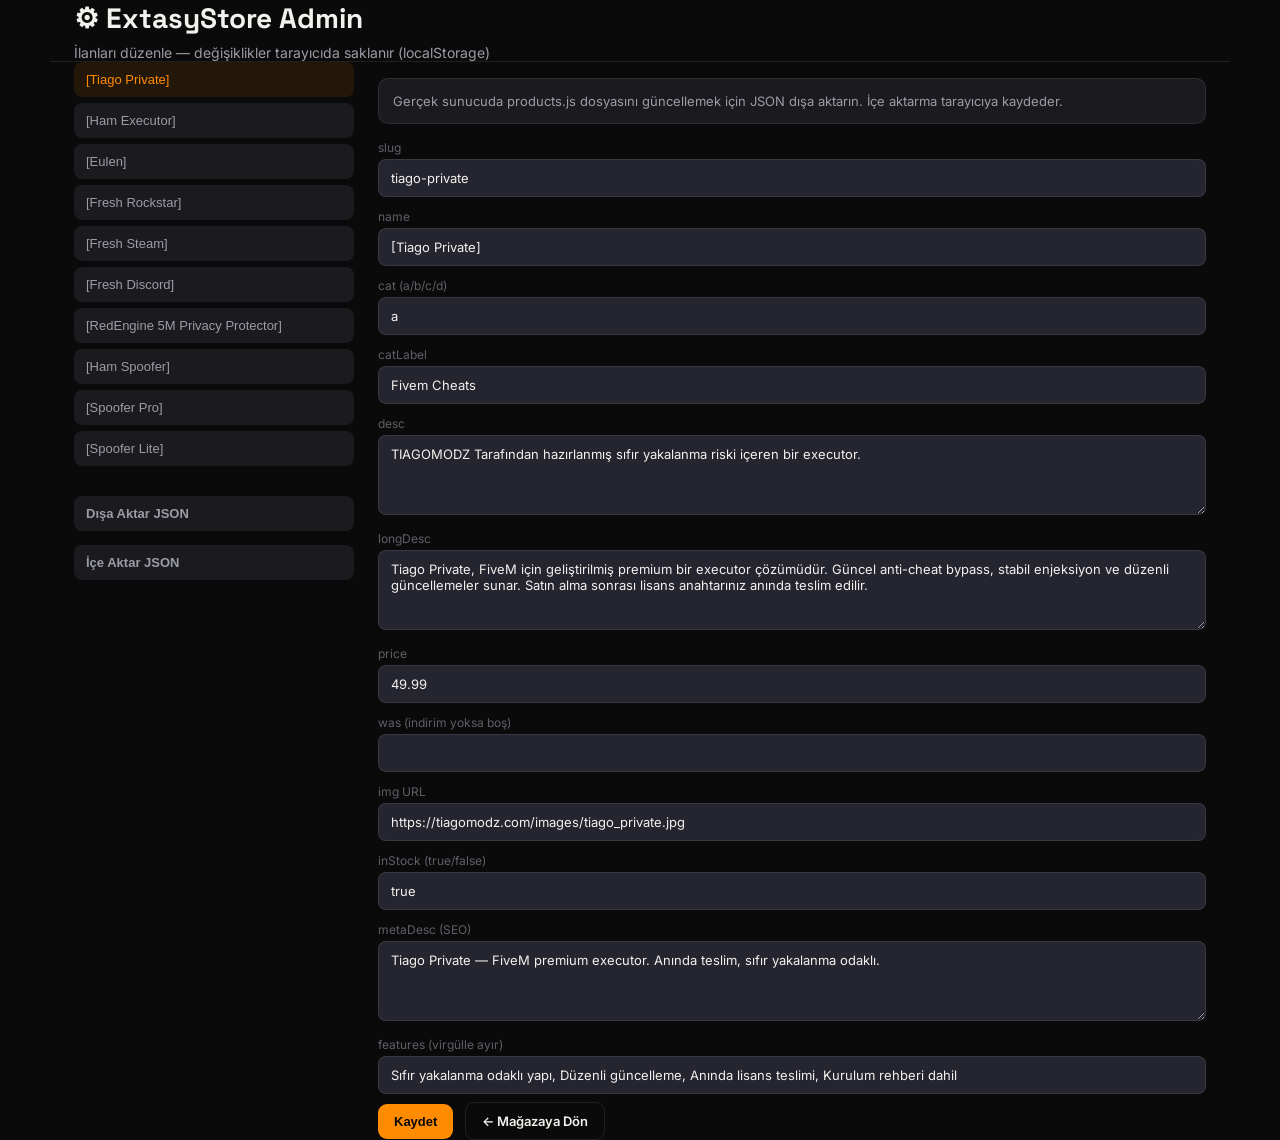
<file: admin.html>
<!DOCTYPE html>
<html lang="tr">
<head>
<meta charset="UTF-8">
<meta name="viewport" content="width=device-width, initial-scale=1.0">
<title data-i18n="seoAdminTitle">Admin — ExtasyStore</title>
<link rel="stylesheet" href="store.css">
<link href="https://fonts.googleapis.com/css2?family=Space+Grotesk:wght@500;600;700&family=Inter:wght@400;500;600;700&display=swap" rel="stylesheet">
<style>
  :root{--bg:#0A0A0A;--surface:#1A1A1F;--surface-2:#252530;--border:rgba(255,255,255,0.09);--text:#F2F1ED;--text-dim:#9B9DA6;--text-faint:#5E6068;--accent:#FF8C00;--accent-ink:#0A0A0A;--accent-dim:rgba(255,140,0,0.10);--display:'Space Grotesk',sans-serif;--body:'Inter',sans-serif;}
  *{margin:0;padding:0;box-sizing:border-box;}
  body{background:var(--bg);color:var(--text);font-family:var(--body);}
  .wrap{max-width:1180px;margin:0 auto;padding:0 24px;}
  header{padding:24px 0;border-bottom:1px solid var(--border);}
  h1{font-family:var(--display);font-size:28px;}
  .btn{font-weight:600;font-size:13px;border:none;border-radius:9px;padding:10px 16px;cursor:pointer;background:var(--accent);color:var(--accent-ink);margin-right:8px;margin-top:8px;}
  .btn-ghost{background:transparent;border:1px solid var(--border);color:var(--text);}
  .note{font-size:13px;color:var(--text-dim);margin:16px 0;padding:14px;background:var(--surface);border-radius:10px;border:1px solid var(--border);}
</style>
</head>
<body>
<header class="wrap">
  <h1>⚙ ExtasyStore Admin</h1>
  <p style="color:var(--text-dim);margin-top:8px;font-size:14px;" data-i18n="adminSubtitle">İlanları düzenle — değişiklikler tarayıcıda saklanır (localStorage)</p>
</header>
<main class="wrap admin-grid" id="adminRoot"></main>
<script src="store-config.js"></script>
<script src="products.js"></script>
<script src="products-i18n.js"></script>
<script src="lang.js"></script>
<script src="store.js"></script>
<script>
let adminProducts = JSON.parse(JSON.stringify(Store.getProducts()));
let selected = 0;

function saveOverride(){
  localStorage.setItem(Store.KEYS.productsOverride, JSON.stringify(adminProducts));
  Store.toast(t('savedToast'));
}

function renderAdmin(){
  const root = document.getElementById('adminRoot');
  const p = adminProducts[selected];
  root.innerHTML = `
    <div class="admin-list">
      ${adminProducts.map((x,i) => `<button type="button" class="${i===selected?'active':''}" data-i="${i}">${x.name}</button>`).join('')}
      <div style="margin-top:16px;">
        <button type="button" class="btn" id="exportBtn">${t('export')} JSON</button>
        <button type="button" class="btn btn-ghost" id="importBtn">${t('import')} JSON</button>
        <input type="file" id="importFile" accept=".json" hidden />
      </div>
    </div>
    <div>
      <p class="note">${t('adminNote')}</p>
      <form class="admin-form" id="editForm">
        <label>slug</label><input name="slug" value="${p.slug}" />
        <label>name</label><input name="name" value="${p.name.replace(/"/g,'&quot;')}" />
        <label>cat (a/b/c/d)</label><input name="cat" value="${p.cat}" />
        <label>catLabel</label><input name="catLabel" value="${p.catLabel}" />
        <label>desc</label><textarea name="desc">${p.desc}</textarea>
        <label>longDesc</label><textarea name="longDesc">${p.longDesc||''}</textarea>
        <label>price</label><input name="price" type="number" step="0.01" value="${p.price}" />
        <label>${t('wasLabel')}</label><input name="was" type="number" step="0.01" value="${p.was||''}" />
        <label>img URL</label><input name="img" value="${p.img||''}" />
        <label>inStock (true/false)</label><input name="inStock" value="${p.inStock !== false}" />
        <label>metaDesc (SEO)</label><textarea name="metaDesc">${p.metaDesc||''}</textarea>
        <label>${t('featuresLabel')}</label><input name="features" value="${(p.features||[]).join(', ')}" />
        <button type="submit" class="btn">${t('save')}</button>
        <a href="index.html" class="btn btn-ghost" style="display:inline-block;text-decoration:none;">${t('backStore')}</a>
      </form>
    </div>`;
  root.querySelectorAll('.admin-list button[data-i]').forEach(btn => {
    btn.onclick = () => { selected = +btn.dataset.i; renderAdmin(); };
  });
  document.getElementById('editForm').onsubmit = e => {
    e.preventDefault();
    const f = e.target;
    adminProducts[selected] = {
      ...adminProducts[selected],
      slug: f.slug.value.trim(),
      name: f.name.value,
      cat: f.cat.value,
      catLabel: f.catLabel.value,
      desc: f.desc.value,
      longDesc: f.longDesc.value,
      price: parseFloat(f.price.value) || 0,
      was: f.was.value ? parseFloat(f.was.value) : null,
      img: f.img.value,
      inStock: f.inStock.value !== 'false',
      metaDesc: f.metaDesc.value,
      features: f.features.value.split(',').map(s => s.trim()).filter(Boolean)
    };
    saveOverride();
  };
  document.getElementById('exportBtn').onclick = () => {
    const blob = new Blob([JSON.stringify(adminProducts, null, 2)], {type:'application/json'});
    const a = document.createElement('a');
    a.href = URL.createObjectURL(blob);
    a.download = 'products-export.json';
    a.click();
  };
  document.getElementById('importBtn').onclick = () => document.getElementById('importFile').click();
  document.getElementById('importFile').onchange = e => {
    const file = e.target.files[0];
    if(!file) return;
    const r = new FileReader();
    r.onload = () => {
      try {
        adminProducts = JSON.parse(r.result);
        selected = 0;
        saveOverride();
        renderAdmin();
      } catch { alert(t('invalidJson')); }
    };
    r.readAsText(file);
  };
}
document.addEventListener('DOMContentLoaded', () => {
  Store.init({ nav: false });
  renderAdmin();
  window.onLangChange = function() { renderAdmin(); };
});
</script>
</body>
</html>
</file>
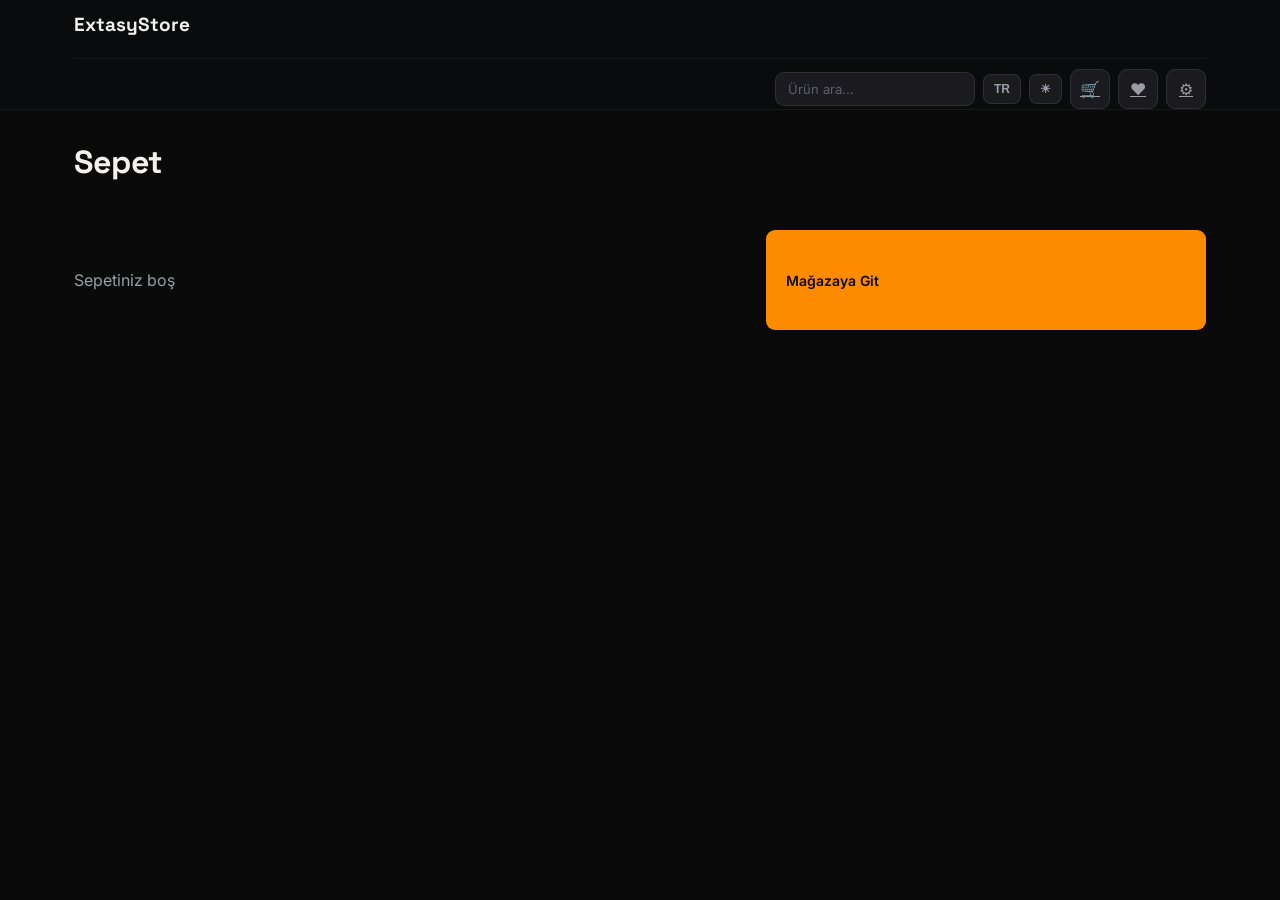
<file: sepet.html>
<!DOCTYPE html>
<html lang="tr">
<head>
<meta charset="UTF-8">
<meta name="viewport" content="width=device-width, initial-scale=1.0">
<title>Sepet — ExtasyStore</title>
<meta name="description" content="ExtasyStore sepetiniz">
<link rel="stylesheet" href="store.css">
<link href="https://fonts.googleapis.com/css2?family=Space+Grotesk:wght@500;600;700&family=Inter:wght@400;500;600;700&family=JetBrains+Mono:wght@400;500&display=swap" rel="stylesheet">
<style>
  :root{--bg:#0A0A0A;--surface:#1A1A1F;--surface-2:#252530;--border:rgba(255,255,255,0.09);--border-soft:rgba(255,255,255,0.05);--text:#F2F1ED;--text-dim:#9B9DA6;--text-faint:#5E6068;--accent:#FF8C00;--accent-ink:#0A0A0A;--radius:14px;--display:'Space Grotesk',sans-serif;--body:'Inter',sans-serif;}
  *{margin:0;padding:0;box-sizing:border-box;}
  body{background:var(--bg);color:var(--text);font-family:var(--body);}
  .wrap{max-width:1180px;margin:0 auto;padding:0 24px;}
  header.nav{position:sticky;top:0;z-index:50;background:rgba(11,12,14,0.85);backdrop-filter:blur(10px);border-bottom:1px solid var(--border-soft);}
  .nav-inner{display:flex;align-items:center;justify-content:space-between;height:72px;}
  .logo{font-family:var(--display);font-weight:700;font-size:19px;color:inherit;text-decoration:none;}
  .btn{font-weight:600;font-size:14px;border:none;border-radius:9px;padding:11px 20px;cursor:pointer;display:inline-flex;align-items:center;gap:8px;text-decoration:none;}
  .btn-primary{background:var(--accent);color:var(--accent-ink);}
  .btn-ghost{background:transparent;color:var(--text);border:1px solid var(--border);}
  h1{font-family:var(--display);font-size:32px;padding:32px 0 8px;}
</style>
</head>
<body>
<header class="nav">
  <div class="wrap nav-shell">
    <div class="nav-inner">
    <a href="index.html" class="logo">ExtasyStore</a>
    <div class="nav-right"></div>
    </div>
    <div class="nav-tools" id="navTools"></div>
  </div>
</header>
<main class="wrap">
  <h1 data-i18n="cart">Sepet</h1>
  <div class="cart-layout" id="cartRoot"></div>
</main>
<script src="store-config.js"></script>
<script src="products.js"></script>
<script src="products-i18n.js"></script>
<script src="lang.js"></script>
<script src="store.js"></script>
<script>
function renderCart(){
  const root = document.getElementById('cartRoot');
  const cart = Store.getCart();
  if(!cart.length){
    root.innerHTML = `<p style="color:var(--text-dim);padding:40px 0;">${t('emptyCart')}</p><a href="index.html#products" class="btn btn-primary">${t('goShop')}</a>`;
    return;
  }
  let sub = 0;
  const itemsHtml = cart.map(item => {
    const p = Store.getProduct(item.slug);
    if(!p) return '';
    sub += p.price * item.qty;
    return `
      <div class="cart-item">
        <img src="${(p.img||'').trim()}" alt="${p.name}" />
        <div style="flex:1;">
          <h4 style="font-family:var(--display);margin-bottom:6px;"><a href="${productPageUrl(p.slug)}">${p.name}</a></h4>
          <p style="font-size:13px;color:var(--text-dim);">${Store.formatPrice(p.price)} × ${item.qty}</p>
          <div class="qty-control" style="margin-top:10px;">
            <button type="button" data-qty="${p.slug}" data-d="-1">−</button>
            <span>${item.qty}</span>
            <button type="button" data-qty="${p.slug}" data-d="1">+</button>
            <button type="button" class="btn btn-ghost" style="padding:6px 10px;margin-left:8px;font-size:12px;" data-rm="${p.slug}">✕</button>
          </div>
        </div>
        <strong>${Store.formatPrice(p.price * item.qty)}</strong>
      </div>`;
  }).join('');
  const coupon = Store.getCoupon();
  const total = Store.discountedTotal(sub);
  root.innerHTML = `
    <div>${itemsHtml}</div>
    <div class="cart-summary">
      <h3 style="font-family:var(--display);margin-bottom:16px;">${t('total')}</h3>
      <p style="color:var(--text-dim);margin-bottom:8px;">${t('subtotal')}: ${Store.formatPrice(sub)}</p>
      ${coupon ? `<p style="color:#4CAF50;margin-bottom:8px;">${t('discount')} (${coupon.code}): -%${coupon.percent}</p>` : ''}
      <p style="font-size:24px;font-weight:700;font-family:var(--display);margin:16px 0;">${Store.formatPrice(total)}</p>
      <div class="coupon-row" style="margin-bottom:16px;">
        <input type="text" id="cartCoupon" placeholder="${t('coupon')}" />
        <button type="button" class="btn btn-ghost" id="cartCouponBtn">${t('apply')}</button>
      </div>
      <button type="button" class="btn btn-primary" style="width:100%;justify-content:center;" id="checkoutBtn">${t('checkout')}</button>
    </div>`;
  root.querySelectorAll('[data-qty]').forEach(btn => {
    btn.onclick = () => {
      const slug = btn.dataset.qty;
      const d = parseInt(btn.dataset.d, 10);
      const item = Store.getCart().find(x => x.slug === slug);
      Store.updateCartQty(slug, (item?.qty || 0) + d);
      renderCart();
    };
  });
  root.querySelectorAll('[data-rm]').forEach(btn => btn.onclick = () => { Store.removeFromCart(btn.dataset.rm); renderCart(); });
  document.getElementById('checkoutBtn').onclick = () => Store.checkout(cart);
  document.getElementById('cartCouponBtn').onclick = () => { Store.applyCoupon(document.getElementById('cartCoupon').value); renderCart(); };
}
document.addEventListener('DOMContentLoaded', () => {
  Store.init({ recentPurchases: false });
  document.title = t('seoCartTitle');
  renderCart();
  window.onLangChange = function() {
    document.title = t('seoCartTitle');
    renderCart();
  };
});
</script>
</body>
</html>
</file>
<file: store.css>
/* ExtasyStore — ortak bileşen stilleri + light tema */

[data-theme="light"]{
  --bg:#F2F1ED;
  --surface:#FFFFFF;
  --surface-2:#E8E7E3;
  --border:rgba(0,0,0,0.10);
  --border-soft:rgba(0,0,0,0.06);
  --text:#0A0A0A;
  --text-dim:#4A4A52;
  --text-faint:#7A7A85;
  --accent-ink:#FFFFFF;
}
[data-theme="light"] body{
  background-image:
    radial-gradient(circle at 12% 8%, rgba(255,140,0,0.08), transparent 40%),
    radial-gradient(circle at 88% 20%, rgba(75,61,184,0.06), transparent 45%);
}
[data-theme="light"] .nav{background:rgba(242,241,237,0.92);}

/* ── Nav düzeni (çift satır — çarpışmayı önler) ── */
.nav-shell{
  display:flex;flex-direction:column;gap:10px;
  padding:12px 0;
}
header.nav .nav-inner{
  height:auto;min-height:48px;
  flex-wrap:nowrap;
}
.nav-right{
  flex-shrink:0;
  gap:10px;
  align-items:center;
}
.nav-tools{
  display:flex;align-items:center;justify-content:flex-end;
  flex-wrap:wrap;gap:8px;
  padding-top:10px;
  border-top:1px solid var(--border-soft);
}
.nav-tools-group{
  display:flex;align-items:center;gap:8px;flex-wrap:wrap;
}
#storeNavExtras{
  display:flex;align-items:center;gap:8px;flex-wrap:wrap;
  width:100%;justify-content:flex-end;
}

/* Nav extras */
.nav-search{
  background:var(--surface);border:1px solid var(--border);border-radius:9px;
  padding:8px 12px;font-size:13px;color:var(--text);
  width:200px;max-width:100%;font-family:inherit;flex-shrink:1;
}
.nav-search::placeholder{color:var(--text-faint);}
.nav-icon-btn{
  position:relative;background:var(--surface);border:1px solid var(--border);
  border-radius:9px;width:40px;height:40px;display:flex;align-items:center;justify-content:center;
  font-size:16px;color:var(--text-dim);transition:border-color .15s;
  flex-shrink:0;
}
.nav-icon-btn:hover{border-color:rgba(255,140,0,0.4);color:var(--text);}
.nav-badge{
  position:absolute;top:-4px;right:-4px;min-width:18px;height:18px;padding:0 5px;
  background:var(--accent);color:var(--accent-ink);font-size:10px;font-weight:700;
  border-radius:20px;display:flex;align-items:center;justify-content:center;font-family:var(--mono);
}
.nav-badge.is-zero{display:none;}
.lang-toggle,.theme-toggle{
  font-size:12px;font-weight:600;padding:7px 10px;border-radius:8px;
  background:var(--surface);border:1px solid var(--border);color:var(--text-dim);cursor:pointer;
  flex-shrink:0;white-space:nowrap;
}

/* Product card extras */
.product-card.out-of-stock{opacity:0.72;}
.product-card-actions{display:flex;gap:6px;margin-top:8px;flex-wrap:wrap;}
.product-card-actions .btn{flex:1;min-width:0;padding:9px 10px;font-size:12px;justify-content:center;}
.product-thumb{position:relative;}

/* Promosyon etiketleri — sol üst, yan yana / alt alta düzgün */
.card-top-badges{
  position:absolute;top:8px;left:8px;
  display:flex;flex-direction:row;flex-wrap:wrap;gap:4px;
  max-width:calc(100% - 52px);
  z-index:2;
  pointer-events:none;
}
.card-top-badges .badge,
.card-stock-badge .badge{
  position:static !important;
  top:auto !important;left:auto !important;
  display:inline-block;
  white-space:nowrap;
  font-size:9px;
  padding:3px 7px;
}

/* Stok etiketi — sol alt (promosyon etiketlerinden ayrı) */
.card-stock-badge{
  position:absolute;bottom:8px;left:8px;z-index:2;
  pointer-events:none;
}
.badge.discount{background:#E53935;color:#fff;}
.badge.stock-ok{background:rgba(76,175,80,0.9);color:#fff;}
.badge.stock-no{background:rgba(120,120,120,0.9);color:#fff;}
.card-quick-actions{
  position:absolute;top:8px;right:8px;display:flex;flex-direction:column;gap:6px;z-index:2;
}
.icon-btn-sm{
  width:30px;height:30px;border-radius:8px;border:1px solid var(--border);
  background:rgba(10,10,10,0.6);color:var(--text);font-size:14px;
  display:flex;align-items:center;justify-content:center;cursor:pointer;
}
.icon-btn-sm.active{background:var(--accent);color:var(--accent-ink);border-color:var(--accent);}
.icon-btn-sm.compare-on{background:var(--tag-violet);color:#fff;border-color:var(--tag-violet);}

/* Toast — son satın alma */
.toast-wrap{
  position:fixed;bottom:24px;left:24px;z-index:999;display:flex;flex-direction:column;gap:10px;
}
.toast{
  background:var(--surface);border:1px solid var(--border);border-radius:12px;
  padding:12px 16px;font-size:13px;color:var(--text-dim);box-shadow:0 12px 40px rgba(0,0,0,0.35);
  animation:toastIn .35s ease;max-width:320px;
}
.toast b{color:var(--accent);font-weight:600;}
@keyframes toastIn{from{opacity:0;transform:translateY(12px);}to{opacity:1;transform:none;}}

/* Ürün karşılaştırma bar */
.compare-bar{
  position:fixed;bottom:0;left:0;right:0;z-index:90;
  background:var(--surface);border-top:1px solid var(--border);
  padding:14px 24px;display:none;align-items:center;justify-content:space-between;gap:16px;flex-wrap:wrap;
}
.compare-bar.show{display:flex;}
.compare-bar-items{display:flex;gap:10px;flex-wrap:wrap;align-items:center;}
.compare-chip{
  background:var(--surface-2);border:1px solid var(--border);border-radius:8px;
  padding:6px 10px;font-size:12px;display:flex;align-items:center;gap:8px;
}
.compare-chip button{background:none;border:none;color:var(--text-faint);cursor:pointer;font-size:14px;}

/* Karşılaştırma tablosu */
.compare-table-wrap{overflow-x:auto;margin-top:24px;}
.compare-table{
  width:100%;border-collapse:collapse;font-size:14px;
}
.compare-table th,.compare-table td{
  border:1px solid var(--border-soft);padding:14px 16px;text-align:left;
}
.compare-table th{background:var(--surface-2);font-family:var(--display);font-weight:600;}
.compare-table .label{color:var(--text-faint);font-size:12px;text-transform:uppercase;letter-spacing:0.5px;}

/* Galeri */
.gallery-main{
  max-width:220px;max-height:220px;border-radius:12px;
  box-shadow:0 8px 32px rgba(0,0,0,0.4);object-fit:contain;
}
.gallery-thumbs{display:flex;gap:8px;margin-top:16px;flex-wrap:wrap;justify-content:center;}
.gallery-thumb{
  width:52px;height:52px;border-radius:8px;border:2px solid transparent;
  object-fit:cover;cursor:pointer;opacity:0.65;transition:opacity .15s,border-color .15s;
}
.gallery-thumb.active,.gallery-thumb:hover{opacity:1;border-color:var(--accent);}

/* Güven rozetleri */
.trust-row{
  display:grid;grid-template-columns:repeat(4,1fr);gap:12px;margin:24px 0;
}
.trust-item{
  background:var(--surface);border:1px solid var(--border-soft);border-radius:var(--radius-sm);
  padding:14px;text-align:center;font-size:12px;color:var(--text-dim);
}
.trust-item span{display:block;font-size:20px;margin-bottom:6px;}

/* Teslimat timeline */
.timeline{
  display:flex;justify-content:space-between;gap:12px;margin:24px 0;position:relative;
}
.timeline::before{
  content:"";position:absolute;top:18px;left:10%;right:10%;height:2px;background:var(--border);
}
.timeline-step{
  flex:1;text-align:center;position:relative;z-index:1;
}
.timeline-dot{
  width:36px;height:36px;border-radius:50%;background:var(--accent);color:var(--accent-ink);
  display:flex;align-items:center;justify-content:center;font-weight:700;font-size:14px;
  margin:0 auto 10px;font-family:var(--display);
}
.timeline-step span{font-size:12px;color:var(--text-dim);}

/* Kupon */
.coupon-row{display:flex;gap:8px;}
.coupon-row input{
  flex:1;background:var(--surface-2);border:1px solid var(--border);border-radius:8px;
  padding:10px 12px;color:var(--text);font-family:inherit;font-size:13px;
}
.coupon-msg{font-size:12px;margin-top:6px;}
.coupon-msg.ok{color:#4CAF50;}
.coupon-msg.err{color:#E53935;}

/* Benzer ürünler */
.related-grid{display:grid;grid-template-columns:repeat(3,1fr);gap:16px;margin-top:20px;}
.related-card{
  background:var(--surface);border:1px solid var(--border-soft);border-radius:var(--radius);
  padding:16px;display:flex;gap:12px;align-items:center;transition:border-color .15s;
}
.related-card:hover{border-color:rgba(255,140,0,0.35);}
.related-card img{width:56px;height:56px;border-radius:8px;object-fit:cover;}
.related-card h4{font-family:var(--display);font-size:14px;margin-bottom:4px;}
.related-card .price{font-weight:700;color:var(--accent);font-size:14px;}

/* Sepet sayfası */
.cart-layout{display:grid;grid-template-columns:1.2fr 0.8fr;gap:32px;padding:40px 0 80px;}
.cart-item{
  display:flex;gap:16px;padding:18px;background:var(--surface);
  border:1px solid var(--border-soft);border-radius:var(--radius);margin-bottom:12px;
}
.cart-item img{width:72px;height:72px;border-radius:8px;object-fit:cover;}
.cart-summary{
  background:var(--surface);border:1px solid var(--border);border-radius:var(--radius);padding:24px;
  height:fit-content;position:sticky;top:96px;
}
.qty-control{display:flex;align-items:center;gap:8px;}
.qty-control button{
  width:28px;height:28px;border-radius:6px;border:1px solid var(--border);
  background:var(--surface-2);color:var(--text);cursor:pointer;
}

/* Admin */
.admin-grid{display:grid;grid-template-columns:280px 1fr;gap:24px;padding:32px 0 80px;}
.admin-list button{
  width:100%;text-align:left;padding:10px 12px;border-radius:8px;border:1px solid var(--border-soft);
  background:var(--surface);color:var(--text-dim);margin-bottom:6px;cursor:pointer;font-size:13px;
}
.admin-list button.active{background:var(--accent-dim);border-color:var(--accent);color:var(--accent);}
.admin-form label{display:block;font-size:12px;color:var(--text-faint);margin:12px 0 4px;}
.admin-form input,.admin-form textarea,.admin-form select{
  width:100%;padding:10px 12px;border-radius:8px;border:1px solid var(--border);
  background:var(--surface-2);color:var(--text);font-family:inherit;font-size:13px;
}
.admin-form textarea{min-height:80px;resize:vertical;}

@media(max-width:980px){
  .nav-search{width:160px;}
  .nav-right .status-pill{display:none;}
  .nav-right .btn-ghost{display:none;}
  .trust-row{grid-template-columns:repeat(2,1fr);}
  .related-grid{grid-template-columns:1fr;}
  .cart-layout,.admin-grid{grid-template-columns:1fr;}
  .timeline{flex-direction:column;}
  .timeline::before{display:none;}
}
@media(max-width:640px){
  .nav-tools{justify-content:center;}
  #storeNavExtras{justify-content:center;}
  .nav-search{width:100%;order:-1;}
}
</file>
